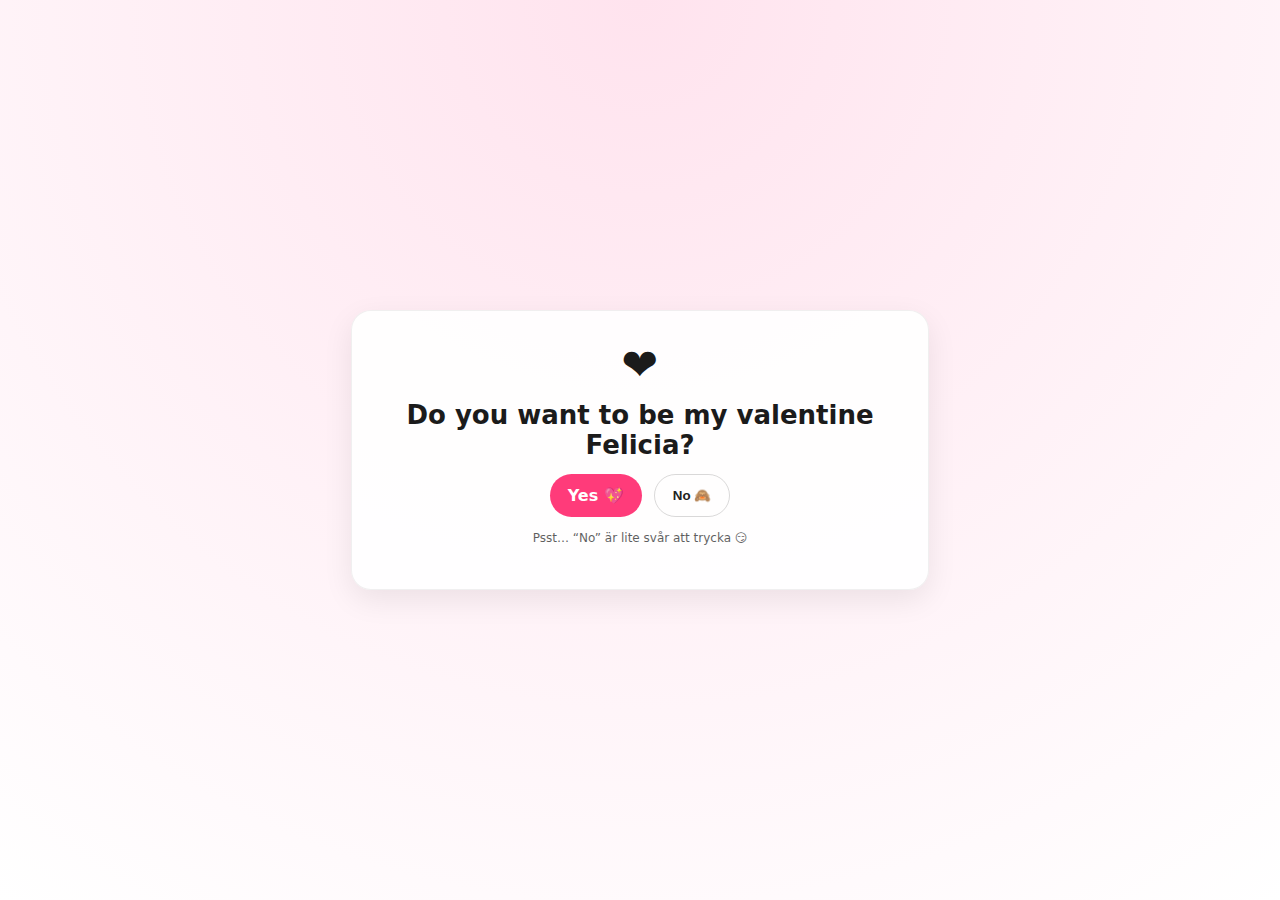
<file: index.html>
<!doctype html>
<html lang="en">
<head>
  <meta charset="utf-8" />
  <meta name="viewport" content="width=device-width,initial-scale=1" />
  <title>Valentine 💘</title>
  <link rel="stylesheet" href="style.css" />
</head>
<body>
  <main class="card">
    <div class="heart" aria-hidden="true">❤</div>
    <h1>Do you want to be my valentine Felicia?</h1>

    <div class="buttons">
      <a class="btn primary" href="restaurants.html">Yes 💖</a>
      <button class="btn ghost" id="noBtn" type="button">No 🙈</button>
    </div>

    <p class="tiny">Psst… “No” är lite svår att trycka 😏</p>
  </main>

  <script>
    // Lekfullt: gör "No" svår att klicka på
    const noBtn = document.getElementById('noBtn');
    noBtn.addEventListener('mouseover', () => {
      const dx = Math.floor(Math.random() * 140) - 70;
      const dy = Math.floor(Math.random() * 140) - 70;
      noBtn.style.transform = `translate(${dx}px, ${dy}px)`;
    });
    noBtn.addEventListener('click', () => {
      alert("Okej okej 😄 Prova 'Yes' istället!");
    });
  </script>
</body>
</html>
</file>
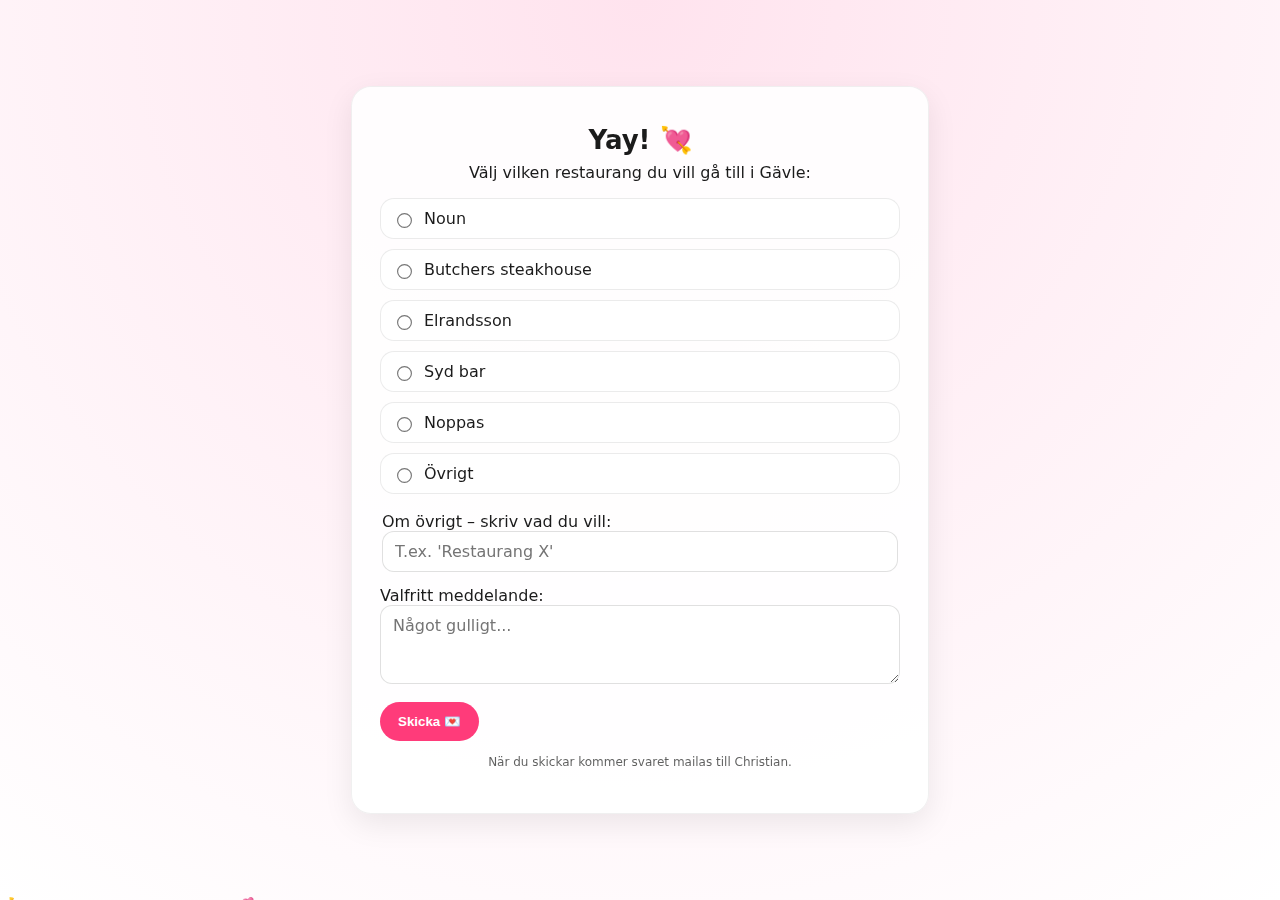
<file: restaurants.html>
<!doctype html>
<html lang="sv">
<head>
  <meta charset="utf-8" />
  <meta name="viewport" content="width=device-width,initial-scale=1" />
  <title>Välj restaurang 🍽️</title>
  <link rel="stylesheet" href="style.css" />
</head>
<body>

  <div class="hearts"></div>

  <main class="card">
    <h1>Yay! 💘</h1>
    <p>Välj vilken restaurang du vill gå till i Gävle:</p>

    <form class="form" action="https://formspree.io/f/xdadqjkz" method="POST">
      <input type="hidden" name="question" value="Do you want to be my valentine Felicia?" />
      <input type="hidden" name="from_page" value="restaurants.html" />
      <input type="hidden" name="_subject" value="💘 Valentine: Restaurangval" />

      <fieldset class="choices">
        <label class="choice"><input type="radio" name="restaurant" value="Noun" required /> <span>Noun</span></label>
        <label class="choice"><input type="radio" name="restaurant" value="Butchers steakhouse" /> <span>Butchers steakhouse</span></label>
        <label class="choice"><input type="radio" name="restaurant" value="Elrandsson" /> <span>Elrandsson</span></label>
        <label class="choice"><input type="radio" name="restaurant" value="Syd bar" /> <span>Syd bar</span></label>
        <label class="choice"><input type="radio" name="restaurant" value="Noppas" /> <span>Noppas</span></label>

        <label class="choice">
          <input type="radio" name="restaurant" value="Övrigt" id="otherRadio" />
          <span>Övrigt</span>
        </label>

        <div class="other">
          <label for="otherText">Om övrigt – skriv vad du vill:</label>
          <input id="otherText" name="other_details" type="text" placeholder="T.ex. 'Restaurang X'" />
        </div>
      </fieldset>

      <label class="label">
        Valfritt meddelande:
        <textarea name="message" rows="3" placeholder="Något gulligt..."></textarea>
      </label>

      <button class="btn primary" type="submit">Skicka 💌</button>

      <input type="hidden" name="_next" value="https://18chbe03.github.io/valentine/thanks.html" />
    </form>

    <p class="tiny">När du skickar kommer svaret mailas till Christian.</p>
  </main>

  <script>
    const otherRadio = document.getElementById('otherRadio');
    const otherText = document.getElementById('otherText');
    otherRadio.addEventListener('change', () => otherText.focus());

    const heartsContainer = document.querySelector('.hearts');
    function createHeart() {
      const heart = document.createElement('div');
      heart.className = 'heart-float';
      heart.textContent = ['💖','💕','❤️','💘'][Math.floor(Math.random() * 4)];
      heart.style.left = Math.random() * 100 + 'vw';
      heart.style.animationDuration = (3 + Math.random() * 4) + 's';
      heartsContainer.appendChild(heart);
      setTimeout(() => heart.remove(), 7000);
    }
    setInterval(createHeart, 300);
  </script>
</body>
</html>
</file>
<file: style.css>
:root { font-family: system-ui, -apple-system, Segoe UI, Roboto, sans-serif; }

body {
  margin: 0;
  min-height: 100vh;
  display: grid;
  place-items: center;
  background: radial-gradient(circle at top, #ffe3ee, #fff);
  color: #1b1b1b;
}

.card {
  width: min(520px, 92vw);
  background: rgba(255,255,255,0.9);
  border: 1px solid rgba(0,0,0,0.06);
  border-radius: 20px;
  padding: 28px;
  box-shadow: 0 10px 30px rgba(0,0,0,0.08);
  text-align: center;
  position: relative;
  z-index: 2; /* above hearts */
}

.heart { font-size: 44px; margin-bottom: 8px; }
h1 { font-size: 26px; margin: 10px 0 8px; }
p { margin: 8px 0 16px; }

.buttons { display:flex; gap:12px; justify-content:center; flex-wrap:wrap; margin-top: 14px; }

.btn {
  border: 0;
  border-radius: 999px;
  padding: 12px 18px;
  font-weight: 600;
  cursor: pointer;
  text-decoration: none;
  display: inline-flex;
  align-items:center;
  justify-content:center;
}

.primary { background: #ff3b7a; color: white; }
.ghost { background: transparent; border: 1px solid rgba(0,0,0,0.15); color: #222; }
.tiny { font-size: 12px; opacity: 0.7; margin-top: 14px; }

.form { text-align: left; margin-top: 14px; }
.choices { border: 0; padding: 0; margin: 0 0 14px; display: grid; gap: 10px; }

.choice {
  display: flex;
  gap: 10px;
  align-items: center;
  padding: 10px 12px;
  border: 1px solid rgba(0,0,0,0.08);
  border-radius: 14px;
  background: white;
}

.choice input { transform: scale(1.15); }
.other { padding: 8px 2px 0; }

.label { display:block; margin: 10px 0 14px; }

input[type="text"], input[type="email"], textarea {
  width: 100%;
  box-sizing: border-box;
  border: 1px solid rgba(0,0,0,0.12);
  border-radius: 12px;
  padding: 10px 12px;
  font: inherit;
  background: white;
}

/* 🐩 poodle */
.poodle-wrap { display: flex; justify-content: center; margin: 18px 0; }
.poodle {
  width: 220px;
  max-width: 75%;
  border-radius: 20px;
  box-shadow: 0 12px 30px rgba(0,0,0,0.18);
}
.love { font-size: 16px; margin-top: 10px; }

/* 💖 Floating hearts */
.hearts {
  position: fixed;
  inset: 0;
  pointer-events: none;
  overflow: hidden;
  z-index: 0;
}

.heart-float {
  position: absolute;
  bottom: -20px;
  font-size: 20px;
  animation: floatUp linear forwards;
  opacity: 0.85;
}

@keyframes floatUp {
  from { transform: translateY(0) scale(1); opacity: 1; }
  to   { transform: translateY(-120vh) scale(1.7); opacity: 0; }
}
</file>
